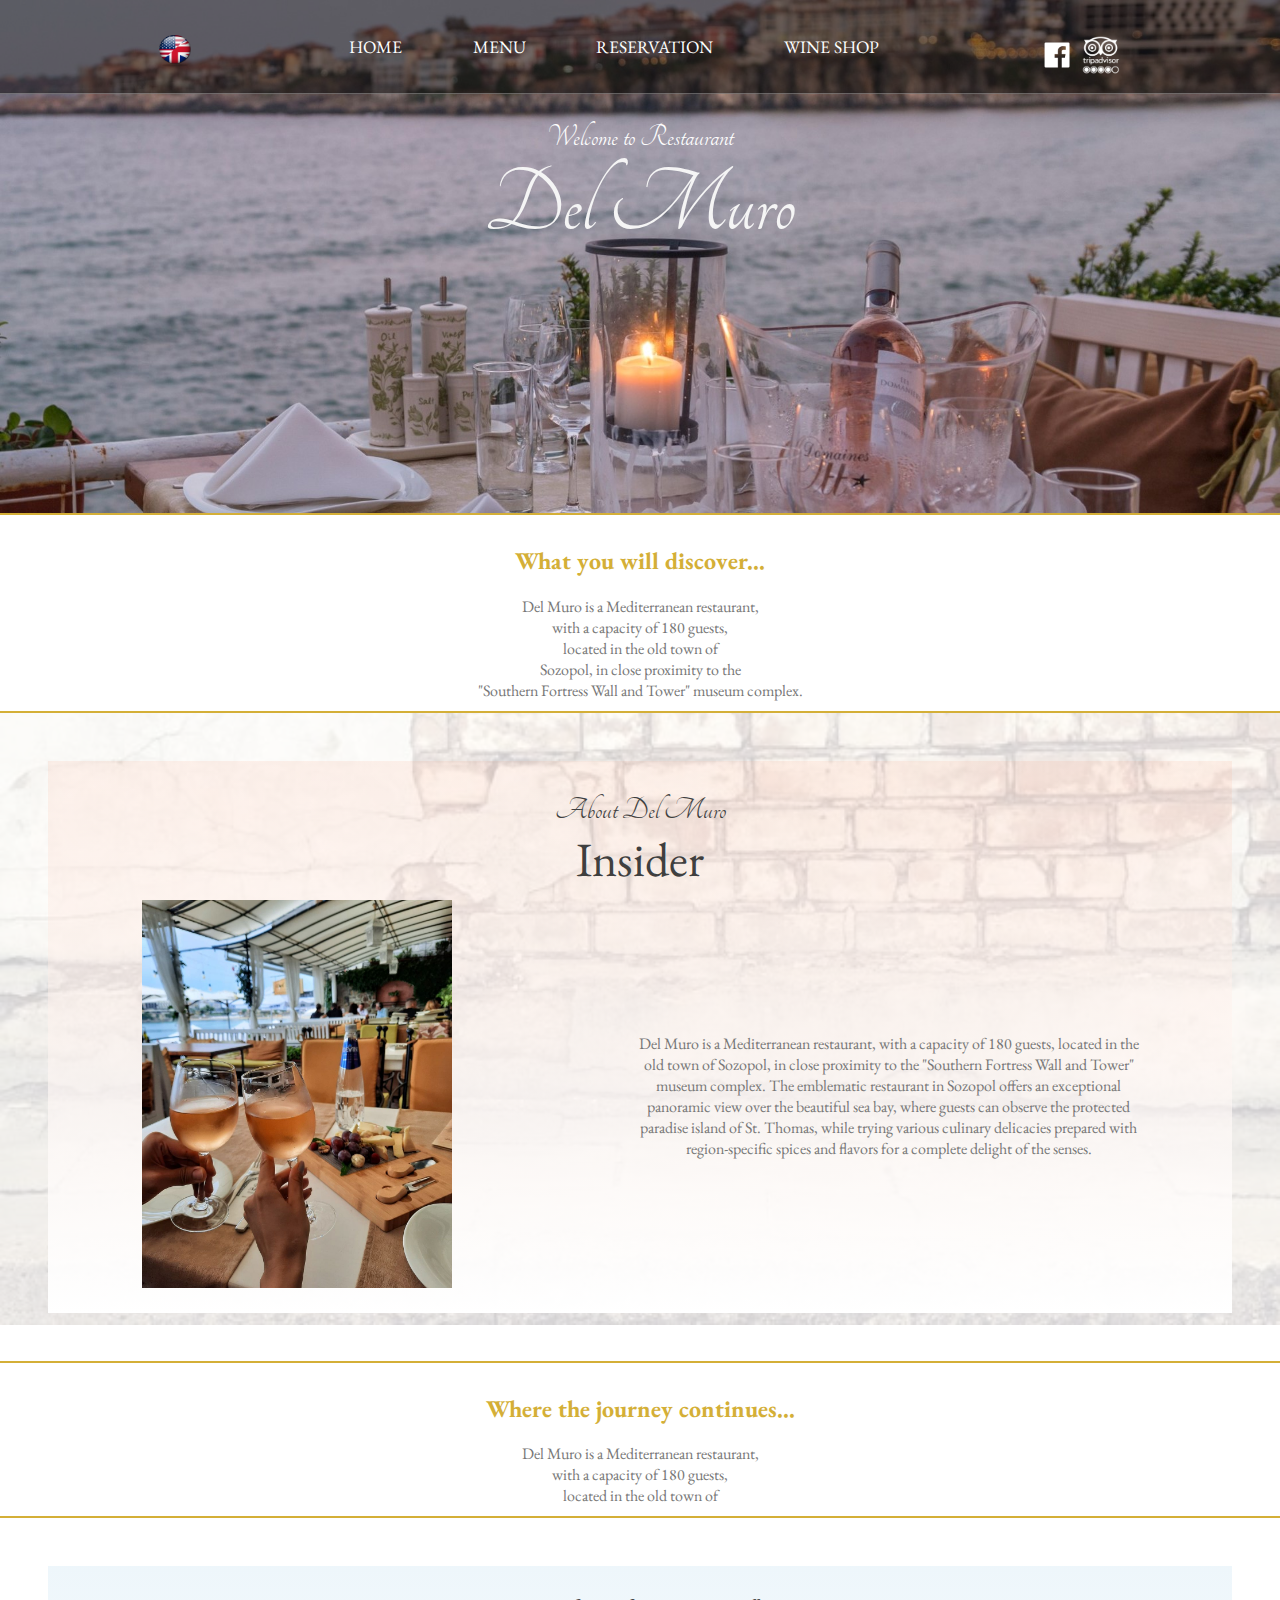
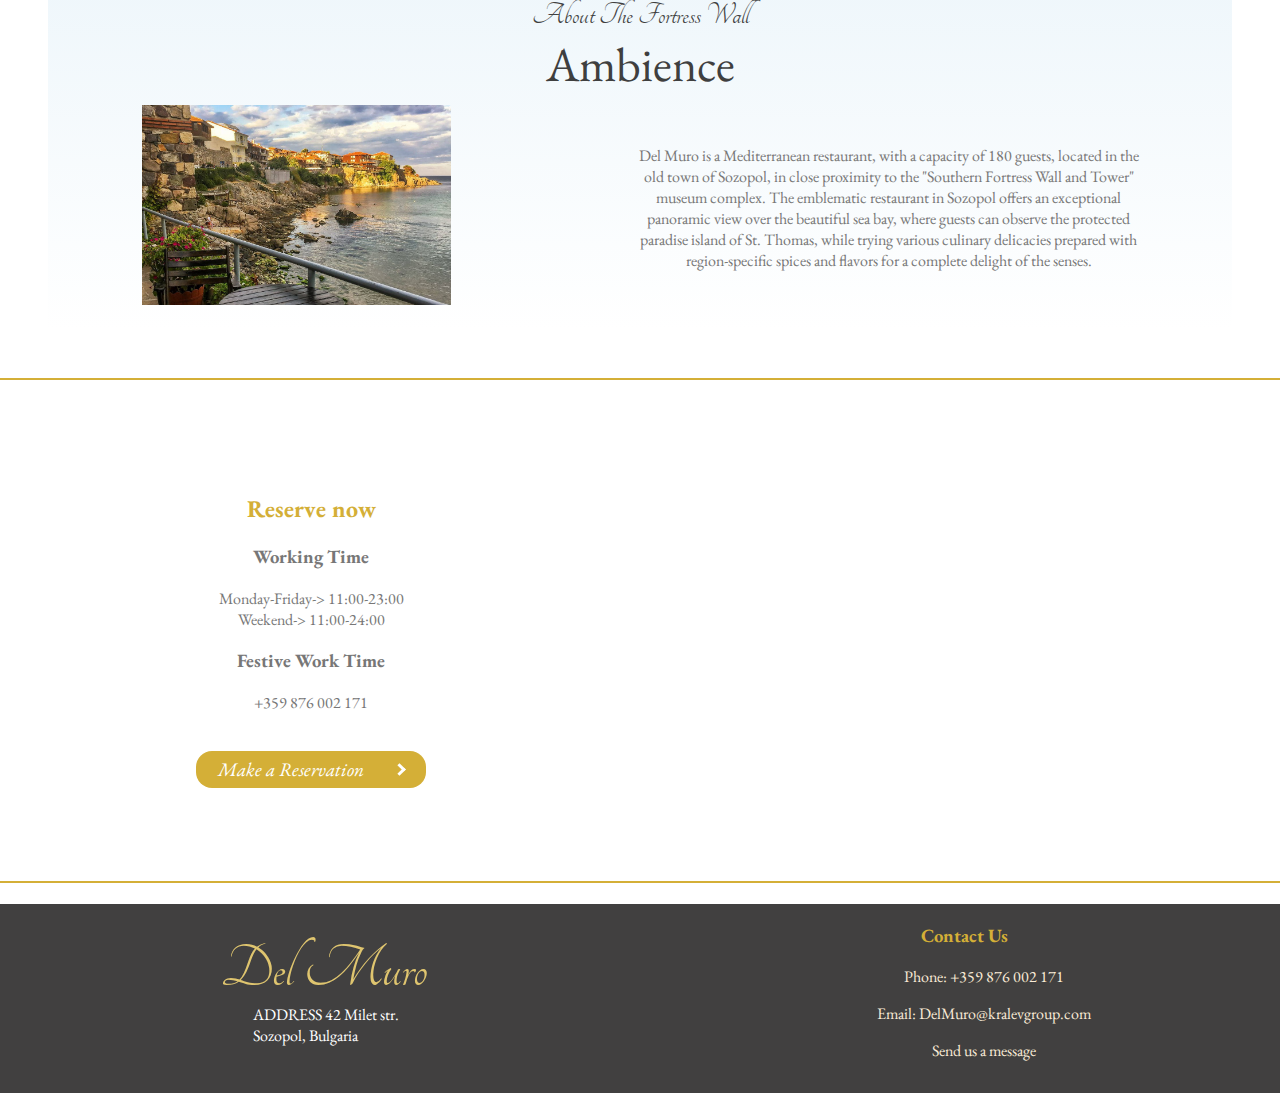
<file: index.html>
<!DOCTYPE html>
<html lang="en">
<head>
    <meta charset="UTF-8">
    <meta http-equiv="X-UA-Compatible" content="IE=edge">
    <meta name="viewport" content="width=device-width, initial-scale=1.0">
    <title>Del Muro</title>
    <link rel="stylesheet" href="styles.css">
</head>
<body>

    <header class="main-header">

        <nav class="home-navigation">
                <ul class="navUL">
                    <li class="lang-nav"><a class="icons-nav" href="https://www.google.com/" target="_blank"> <img src="images/EnglishLogo.png" alt="Facebook" width="32" height ="32"></a></li>
                    <li class="navULLI"><a href="index.html">HOME</a></li>
                    <li class="navULLI"><a href="menu.html">Menu</a></li>
                    <li class="navULLI"><a>Reservation</a></li>
                    <li class="navULLI"><a>Wine Shop</a></li>
                    <li class="social-nav">                    
                        <ul class="links-ul">
                            <li id="trip-logo"><a class="icons-nav" href="https://www.facebook.com/delmurosozopol/" target="_blank"> <img src="images/facebook-icon-png-774.png" alt="Facebook" width="40" height ="40"></a></li>
                            <li><a class="icons-nav" href="https://www.tripadvisor.com/Restaurant_Review-g635769-d8552673-Reviews-Del_Muro-Sozopol_Burgas_Province.html" target="_blank"><img src="images/wall/tripadvisor-icon-white.png" alt="TripAdvisor" width="40" height ="40"></a></li>
                        </ul>
                    </li>
                </ul>
        </nav>
        <div class="centralH">
            <h3 class ="subH">Welcome to Restaurant</h3>
            <h1 class="restaurant-name">Del  Muro</h1>
        </div>
    </header>

    <section class ="content-section gold-border">

        <h2 class ="h2content">What you will discover...</h2>

        <div> Del Muro is a Mediterranean restaurant,</div> 
        <div> with a capacity of 180 guests, </div>
        <div> located in the old town of </div>
        <div> Sozopol, in close proximity to the </div>
        <div> "Southern Fortress Wall and Tower" museum complex. </div>
        
    </section>

    <section class ="about-section about-DelMuro">
        
        <h2 class ="about-header">About Del Muro</h2>
        <h2 class ="about-main-header">Insider</h2>

        <div class="image-text">
            <span class="image-span">
                <img class="experience-image" src="images/loveWine.jpg" alt="Cheers Love">
            </span>
            <span>
                <p class="about-paragraph"> Del Muro is a Mediterranean restaurant, with a capacity of 180 guests, located in the old town of 
                    Sozopol, in close proximity to the "Southern Fortress Wall and Tower" museum complex. 
                    The emblematic restaurant in Sozopol offers an exceptional panoramic view over the beautiful sea bay, 
                    where guests can observe the protected paradise island of St. Thomas, 
                    while trying various culinary delicacies prepared with region-specific spices and flavors 
                    for a complete delight of the senses.
                </p>
            </span>
        </div>
        

    </section>

    <section class ="content-section gold-border">    
        <h2 class ="h2content">Where the journey continues...</h2> 
        <div> Del Muro is a Mediterranean restaurant,</div> 
        <div> with a capacity of 180 guests, </div>
        <div> located in the old town of </div>
    </section>

    <section class ="about-section about-wall">    
        <h2 class ="about-header">About The Fortress Wall</h2>
        <h2 class ="about-main-header">Ambience</h2>

        <div class="image-text">
            <span class="image-span">
                <img class="experience-image" src="images/wall/wall3.jpg" alt="Wall">
            </span>
            <span>
                <p class="about-paragraph"> Del Muro is a Mediterranean restaurant, with a capacity of 180 guests, located in the old town of 
                    Sozopol, in close proximity to the "Southern Fortress Wall and Tower" museum complex. 
                    The emblematic restaurant in Sozopol offers an exceptional panoramic view over the beautiful sea bay, 
                    where guests can observe the protected paradise island of St. Thomas, 
                    while trying various culinary delicacies prepared with region-specific spices and flavors 
                    for a complete delight of the senses.
                </p>
            </span>
        </div>

    </section>

    <section class="location content-section gold-border">
        <span class="maps-desc">
            <h2 class="h2content">Reserve now</h2>
            <div>
                <h3>Working Time</h3>
                <div>Monday-Friday-> 11:00-23:00</div>
                <div>Weekend-> 11:00-24:00</div>
                <h3>Festive Work Time</h3>
                <div>+359 876 002 171</div>
                <button class="main-button">Make a Reservation <i class="arrow right"></i></button>
            </div>
        </span>
        <span class="maps-span">
             <iframe class="maps-frame" src="https://www.google.com/maps/embed?pb=!1m18!1m12!1m3!1d2945.2038862051454!2d27.693525115458318!3d42.42339487918272!2m3!1f0!2f0!3f0!3m2!1i1024!2i768!4f13.1!3m3!1m2!1s0x40a6b875c5f7ad03%3A0x95f089d1f9bcbf95!2sDel%20Muro!5e0!3m2!1sbg!2sbg!4v1674895899320!5m2!1sbg!2sbg" width="600" height="450" style="border:0;" allowfullscreen="" loading="lazy" referrerpolicy="no-referrer-when-downgrade"></iframe>
        </span>
    </section>

    <br>

    <footer class="main-footer">
        <span class="nameAddress">
            <h3 class="restaurant-name footer-head">Del  Muro</h3>
            <div class="address-div ">ADDRESS 42 Milet str.</div>
            <div class="address-div ">Sozopol, Bulgaria</div>
        </span>
        <span>
            <h3 class="footer-header">Contact Us</h3>
            <ul class="footer-ul contactUs">
                <li><span>Phone: +359 876 002 171</span></li>
                <li><span>Email: DelMuro@kralevgroup.com</span></li>
                <li><span>Send us a message</span></li>
            </ul>
        </span>

    </footer>
    
</body>
</html>
</file>
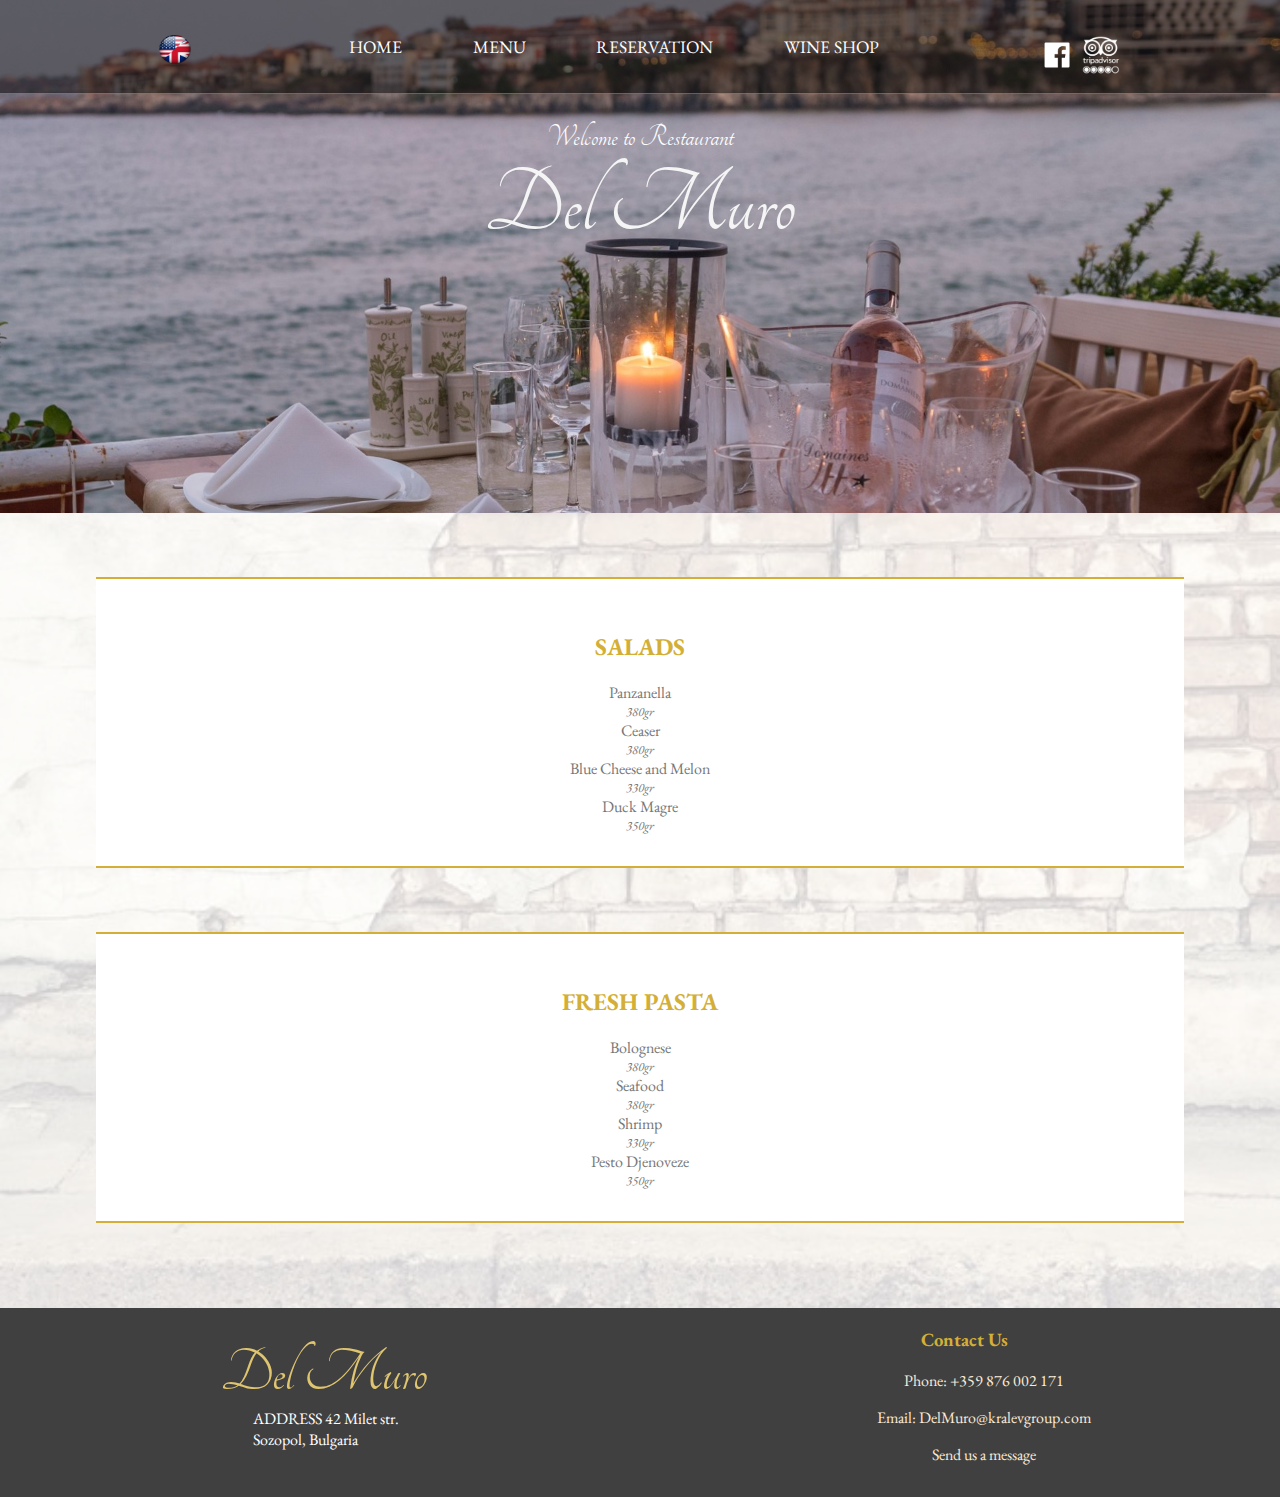
<file: menu.html>
<!DOCTYPE html>
<html lang="en">
<head>
    <meta charset="UTF-8">
    <meta http-equiv="X-UA-Compatible" content="IE=edge">
    <meta name="viewport" content="width=device-width, initial-scale=1.0">
    <title>Del Muro | Menu</title>
    <link rel="stylesheet" href="styles.css">

</head>
<body>

    <header class="main-header">
        <nav class="home-navigation">
            <ul class="navUL">
                <li class="lang-nav"><a class="icons-nav" href="https://www.google.com/" target="_blank"> <img src="images/EnglishLogo.png" alt="Facebook" width="32" height ="32"></a></li>
                <li class="navULLI"><a href="index.html">HOME</a></li>
                <li class="navULLI"><a href="menu.html">Menu</a></li>
                <li class="navULLI"><a>Reservation</a></li>
                <li class="navULLI"><a>Wine Shop</a></li>
                <li class="social-nav">                    
                    <ul class="links-ul">
                        <li id="trip-logo"><a class="icons-nav" href="https://www.facebook.com/delmurosozopol/" target="_blank"> <img src="images/facebook-icon-png-774.png" alt="Facebook" width="40" height ="40"></a></li>
                        <li><a class="icons-nav" href="https://www.tripadvisor.com/Restaurant_Review-g635769-d8552673-Reviews-Del_Muro-Sozopol_Burgas_Province.html" target="_blank"><img src="images/wall/tripadvisor-icon-white.png" alt="TripAdvisor" width="40" height ="40"></a></li>
                    </ul>
                </li>
            </ul>
        </nav>
        <div class="centralH">
            <h3 class ="subH">Welcome to Restaurant</h3>
            <h1 class="restaurant-name">Del  Muro</h1>
        </div>
    </header>
        
        <div class="container menu-section gold-border">
            <h2 class="h2content">SALADS</h2>
            <div class="meal">Panzanella</div> 
            <div class="grm">380gr</div> 

            <div class="meal">Ceaser</div>
            <div class="grm">380gr</div>  
            <div class="meal">Blue Cheese and Melon</div>
            <div class="grm">330gr</div> 
            <div class="meal">Duck Magre</div> 
            <div class="grm">350gr</div> 
        </div>
        
        <div class="container menu-section gold-border">
            <h2 class="h2content">FRESH PASTA</h2>
            <div class="meal">Bolognese</div> 
            <div class="grm">380gr</div> 
            <div class="meal">Seafood</div>
            <div class="grm">380gr</div>  
            <div class="meal">Shrimp</div>
            <div class="grm">330gr</div> 
            <div class="meal">Pesto Djenoveze</div> 
            <div class="grm">350gr</div> 
        </div>
        <br>
        <footer class="main-footer">
            <span class="nameAddress">
                <h3 class="restaurant-name footer-head">Del  Muro</h3>
                <div class="address-div ">ADDRESS 42 Milet str.</div>
                <div class="address-div ">Sozopol, Bulgaria</div>
            </span>
            <span>
                <h3 class="footer-header">Contact Us</h3>
                <ul class="footer-ul contactUs">
                    <li><span>Phone: +359 876 002 171</span></li>
                    <li><span>Email: DelMuro@kralevgroup.com</span></li>
                    <li><span>Send us a message</span></li>
                </ul>
            </span>
    
        </footer>
    
</body>
</html>
</file>
<file: styles.css>
@import url('https://fonts.googleapis.com/css2?family=EB+Garamond&family=Luxurious+Script&display=swap');
@import url('https://fonts.googleapis.com/css2?family=Luxurious+Script&display=swap');
@import url('https://fonts.googleapis.com/css2?family=Tangerine&display=swap');
*{
    box-sizing: border-box;
    color: #777;
    font-family: EB Garamond;
}

title {
    font-family: Luxurious script;
}
html, body{
    margin: 0;
    padding: 0;
}
html{
    background: url(images/wall/crackedWall.jpg) no-repeat center center fixed; 
    -webkit-background-size: cover;
    -moz-background-size: cover;
    -o-background-size: cover;
    background-size: cover;
 
}
body {
    background:rgba(255,255, 255,0.8);
  }
/******************************************* NAVIGATION ********************************************************/


.navUL {
    display: flex;
    flex-grow: 1;
    justify-content: center;
    margin: 0;
    padding: 0 2em;
}
.navUL li{
    display: inline;
}
.navUL a{
    display: inline-block;
    color: rgb(255, 255, 255);
    text-decoration: none;
    text-transform: uppercase;
}
.navUL .navULLI a{
    padding: 2em;
}
.navUL .navULLI a:hover{
    background-color: rgba(255,255, 255,.3);
}
.home-navigation{
    text-align: center;
    font-size: 1.1em;
    border-bottom: 1px solid rgba(255,255, 255,.3);
    background-color: rgba(0,0, 0,.5);
}


.lang-nav{
    float: left;
    margin-right: auto;
    margin-left: auto;
}
.social-nav{
    float: right;
    margin-left: auto;
    margin-right: auto;

}

.links-ul{
    list-style-type: none;
    text-align: center;
    padding: 0;
}

.links-ul li{
    display: inline;
    margin: 0;
}

.icons-nav{
    padding-top: 2em;
    padding-bottom: 0;
}

/******************************************* HEAD NAME ********************************************************/
.restaurant-name{
    font-size: 6em;
    color: whitesmoke;
    font-weight: normal;
    font-family: Tangerine;
    text-align: center;
    margin-top: 0;
    padding-top: 0;
}

.subH{
    font-size: 2em;
    font-weight: lighter;
    color: white;
    font-family: Tangerine;
    padding-bottom: 0;
    text-align: center;
    margin: 0;
}
.centralH{
    margin: 0;
    align-items: center;
    padding: 2%;
    padding-bottom: 15%;
}
.main-header {
    margin-top: 0;
    background-image: url(images/shampaigneStr.jpg);
    background-size: cover;
    background-position: center 0;
}
.content-section{
    margin: auto; 
    background-color: white;
    text-align: center;
    padding: 10px 50px;
}
.gold-border{
    border-top: 2px solid  rgb(212,175,55);
    border-bottom: 2px solid  rgb(212,175,55);
}
.h2content{
    color:rgb(212,175,55);
}

/*******************************************ABOUT********************************************************/
.about-section {
    margin: 3em;
}
.about-section.about-DelMuro{
    background-image: linear-gradient(rgba(248, 131, 88, 0.1), white) ;
 
}
.about-section.about-wall{
    background-image: linear-gradient(rgba(169, 211, 235, 0.2),white );
}

.about-main-header{
    font-family: EB Garamond;
    font-weight: lighter;
    color:  rgb(63, 63, 63);
    font-size: 3em;
    margin: 0;
    text-align: center;
}
.about-header{
    font-family: Tangerine;
    font-weight: lighter;
    color: rgb(63, 63, 63);
    font-size: 2em;
    padding-top: 1em;
    margin: 0;
    text-align: center;
}

.image-text{
    padding-left: 10px 50px;
    flex-wrap: wrap;
    display: flex;
    justify-content: space-around;
    align-items: center;
}
.image-span{
    max-width: 350px;
}
.image-text span{
    margin: auto;
    padding: 10px 20px;
    padding-bottom: 20px;
}
.experience-image{
    max-width:100%;
    max-height:100%;
}
.about-paragraph{
    max-width: 500px;
    text-align: center;
}

.experience-wall{
    border-radius: 50%;
}
/*******************************************ABOUT********************************************************/
.location{
    background-color: white;
    padding-top: 1%;
    padding-bottom: 1%;
    padding-left: 10%;
    /*don't shrink size but arrange atound main axis(vertically by default) when no space*/
    flex-wrap: wrap;
    display: flex;
    /*main axis*/
    justify-content: space-around;
    /*cross axis*/
    align-items: center;
    /*cross axis for multiple lines*/
    align-content: center;
}

.maps-frame{
    max-width: 100%;
    max-height:100%;
}
.location span{
    padding: 10px;
    margin: auto;
}

.main-button{
    margin-top: 2em;
    padding: 6px;
    border: none;
    border-radius: 16px;
    background-color: rgb(212,175,55);
    color: white;
    text-shadow: black;
    font-style: italic;
    font-size: larger;
    cursor: pointer;
    display: flex;
    align-items: center;
    justify-content: space-around;
    width: 230px;
}

.arrow {
    border: solid white;
    border-width: 0 3px 3px 0;
    display: inline-block;
    padding: 3px;
    font-weight: 900;
}
  
.right {
    transform: rotate(-45deg);
    -webkit-transform: rotate(-45deg);
}
.main-footer{
    background-color: rgb(65, 64, 64);
    display: flex;
    text-align: center;
    align-items: stretch; 
    width: 100%;
    justify-content: space-around;
    flex-wrap: wrap;
}
.footer-head{
    color:rgb(223, 197, 111);
    font-size: 4rem;
    margin: auto;
    text-align:left;
}
.footer-header{
    color:rgb(212,175,55);
    text-align: center;
}

.footer-ul {
    list-style-type: none;
    text-align: center;
}

.contactUs li span{  
    color: antiquewhite;
}
.contactUs li{  
    padding-bottom: 1em;
}
.contactUs li span:hover{
    font-size: larger;
    border-bottom: 1px solid white;
}
.address-div{
    color: white;
    text-align: left;
    padding-left: 2rem;
}
.nameAddress{  
    padding: 2rem;
}
.menu-section{
    text-align: center;
    padding: 2em;
    background-color: white;
    margin: 4em 6em;
    
}
.grm{
    font-size: 0.8em;
    font-style: italic;
}
</file>
